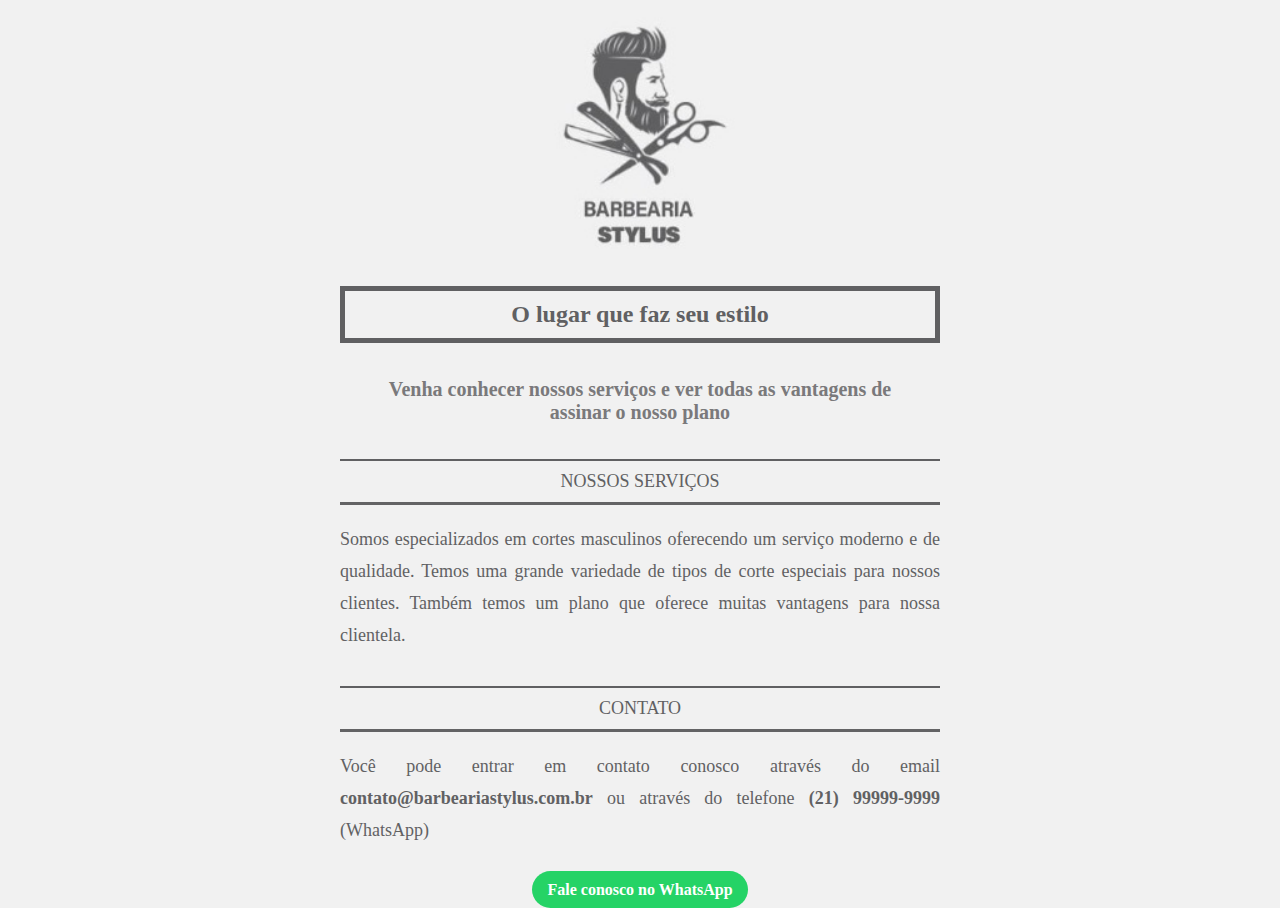
<file: ProjetoHtml/barbearia-stylus/index.html>
<!DOCTYPE html>
<html lang="en">
<head>
    <meta charset="UTF-8">
    <meta http-equiv="X-UA-Compatible" content="IE=edge">
    <meta name="viewport" content="width=device-width, initial-scale=1.0">
    <title>barberaria-stylus</title>
    <link rel="stylesheet" href="estilo.css">
</head>
<body>
    <div>
        <img src="img/logotipo.jpg" alt="foto barberaria-stylus">
        <h1>O lugar que faz seu estilo</h1>
        <h2>Venha conhecer nossos serviços e ver todas as vantagens de assinar o nosso plano</h2>
    </div>
    <div>
        <h3>NOSSOS SERVIÇOS</h3>
        <p>Somos especializados em cortes masculinos oferecendo um serviço moderno e de qualidade. Temos uma grande variedade de tipos de corte especiais para nossos clientes. Também temos um plano que oferece muitas vantagens para nossa clientela.</p>
    </div>
    <div>
        <h3>CONTATO</h3>
        <p>Você pode entrar em contato conosco através do email <span>contato@barbeariastylus.com.br</span> ou através do telefone <span>(21) 99999-9999</span> (WhatsApp)</p>
        <a href="https://api.whatsapp.com/send?phone=999999999&text=Send20%a20%quote" >Fale conosco no WhatsApp</a>
    </div>
</body>
</html>
</file>
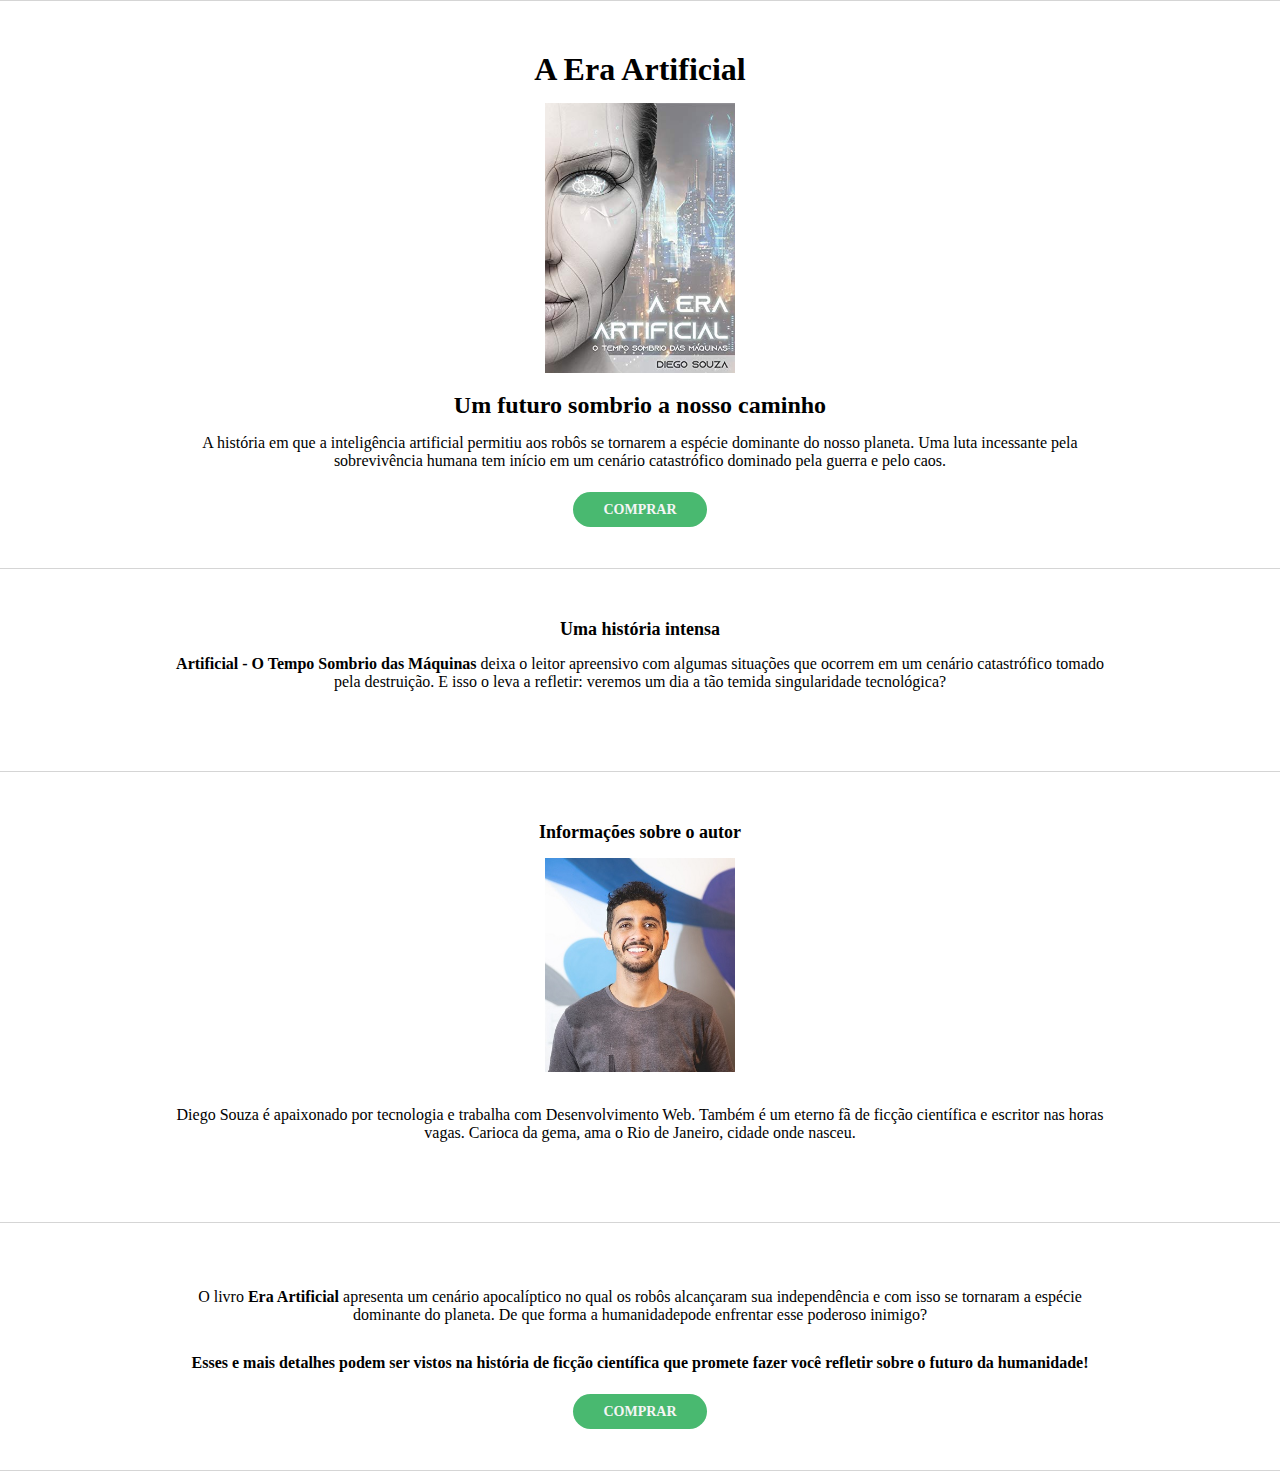
<file: ProjetoHtml/divulgacao_livro/index.html>
<!DOCTYPE html>
<html lang="Pt"> 
<head>
    <meta charset="UTF-8">
    <meta http-equiv="X-UA-Compatible" content="IE=edge">
    <meta name="viewport" content="width=device-width, initial-scale=1.0">
    <title>Livro - A Era Artificial</title>
    <link rel="stylesheet" href="estilo.css">
</head>
<body>
 <!--   1° SEÇÃO: --------------------------------------------------------------------------------------- -->
 
 <div id="secao1">

 <h1> A Era Artificial </h1>

   <img src="img/capa-livro.jpg" alt="capa-livro">
 <h2> Um futuro sombrio a nosso caminho </h2>
<p> A história em que a inteligência artificial permitiu aos robôs se tornarem a espécie dominante do nosso planeta. Uma luta incessante pela sobrevivência humana tem início em um cenário catastrófico dominado pela guerra e pelo caos. </p>
<a  href="https://amzn.to/3bXy1g9" target="_blank"> COMPRAR </a>

 </div> 
 
 <!-- 2° SEÇÃO: ---------------------------------------------------------------------------------------- -->
 
 <div>
<h3> Uma história intensa</h3>
<p> <span> Artificial - O Tempo Sombrio das Máquinas </span> deixa o leitor apreensivo com algumas situações que ocorrem em um cenário catastrófico tomado pela destruição. E isso o leva a refletir: veremos um dia a tão temida singularidade tecnológica?</p>
</div>

 <!-- 3° SEÇÃO: ---------------------------------------------------------------------------------------  -->

 <div>
<h3> Informações sobre o autor</h3>
<img src="img/autor.jpg" alt="Autor do Livro">
<p> Diego Souza é apaixonado por tecnologia e trabalha com Desenvolvimento Web. Também é um eterno fã de ficção científica e escritor nas horas vagas. Carioca da gema, ama o Rio de Janeiro, cidade onde nasceu.</p>
</div>

<!-- 4° SEÇÃO: --------------------------------------------------------------------------------------- -->

<div>
<p> O livro <span> Era Artificial </span> apresenta um cenário apocalíptico no qual os robôs alcançaram sua independência e com isso se tornaram a espécie dominante do planeta. De que forma a humanidadepode enfrentar esse poderoso inimigo?</p>
<p> <span>Esses e mais detalhes podem ser vistos na história de ficção científica que promete fazer você refletir sobre o futuro da humanidade!</span></p>
<a  href="https://amzn.to/3bXy1g9" target="_blank"> COMPRAR</a>
</div>

</body>
</html>
</file>
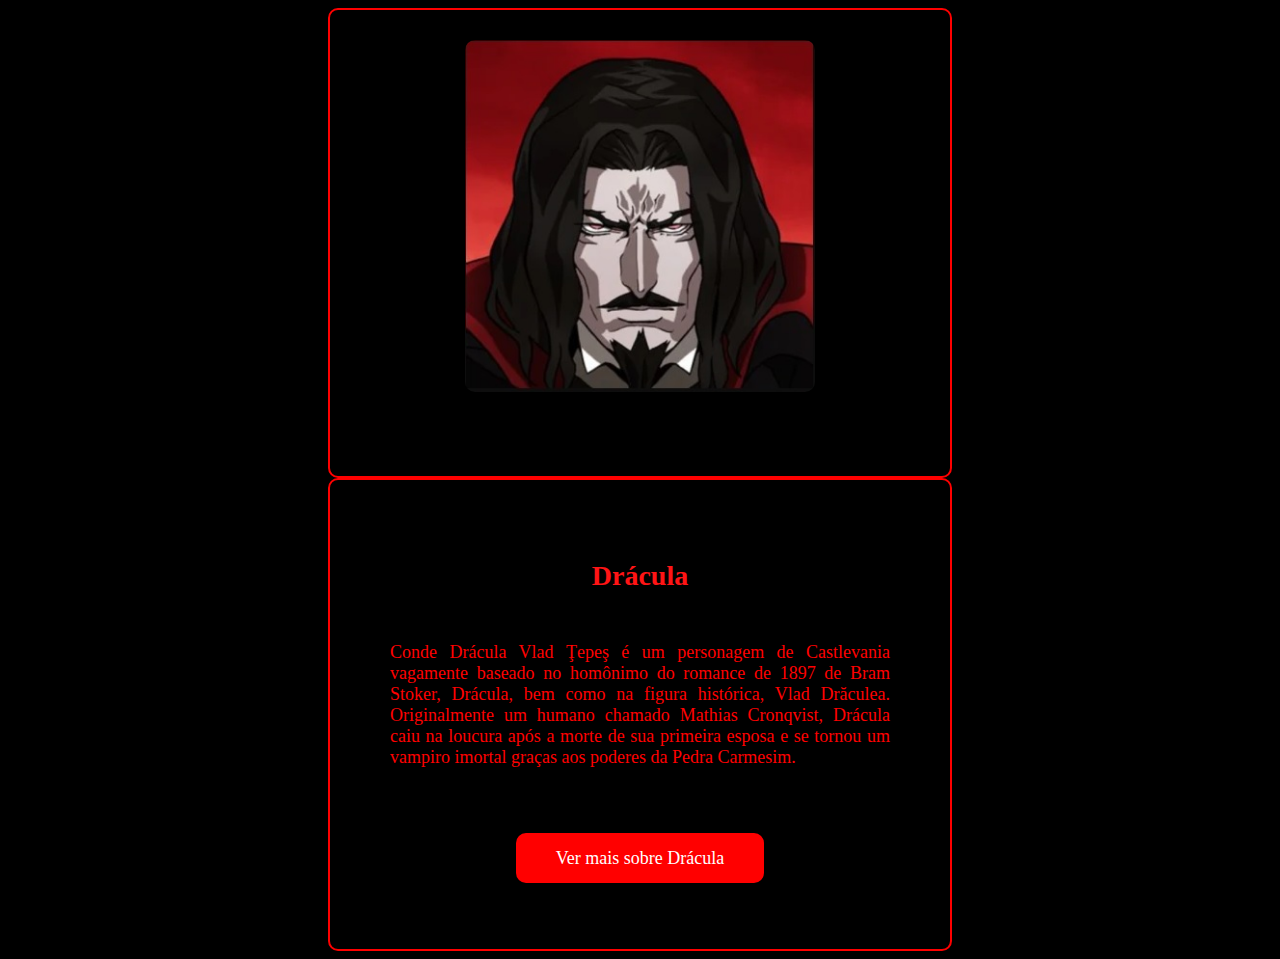
<file: ProjetoHtml/dracula/index.html>
<!DOCTYPE HTML>
<html>
<head>
    <meta charset="UTF-8">
    <title>Personagens - Castlevania</title>
    <link rel="stylesheet" href="estilo.css">
</head>
<body>
    <div>
    <img src="dracula.jpg">
</div>
    <div>
        
        <h1>Drácula</h1>
        <p>Conde Drácula Vlad Ţepeş é um personagem de Castlevania vagamente baseado no  homônimo do romance de 1897 de Bram Stoker, Drácula, bem como na figura histórica, Vlad Drăculea. Originalmente um humano chamado Mathias Cronqvist, Drácula caiu na loucura após a morte de sua primeira esposa e se tornou um vampiro imortal graças aos poderes da Pedra Carmesim.</p>
        <a href="https://meusite.com.br/dracula">Ver mais sobre Drácula</a>
    </div>
</body>
</html>
</file>
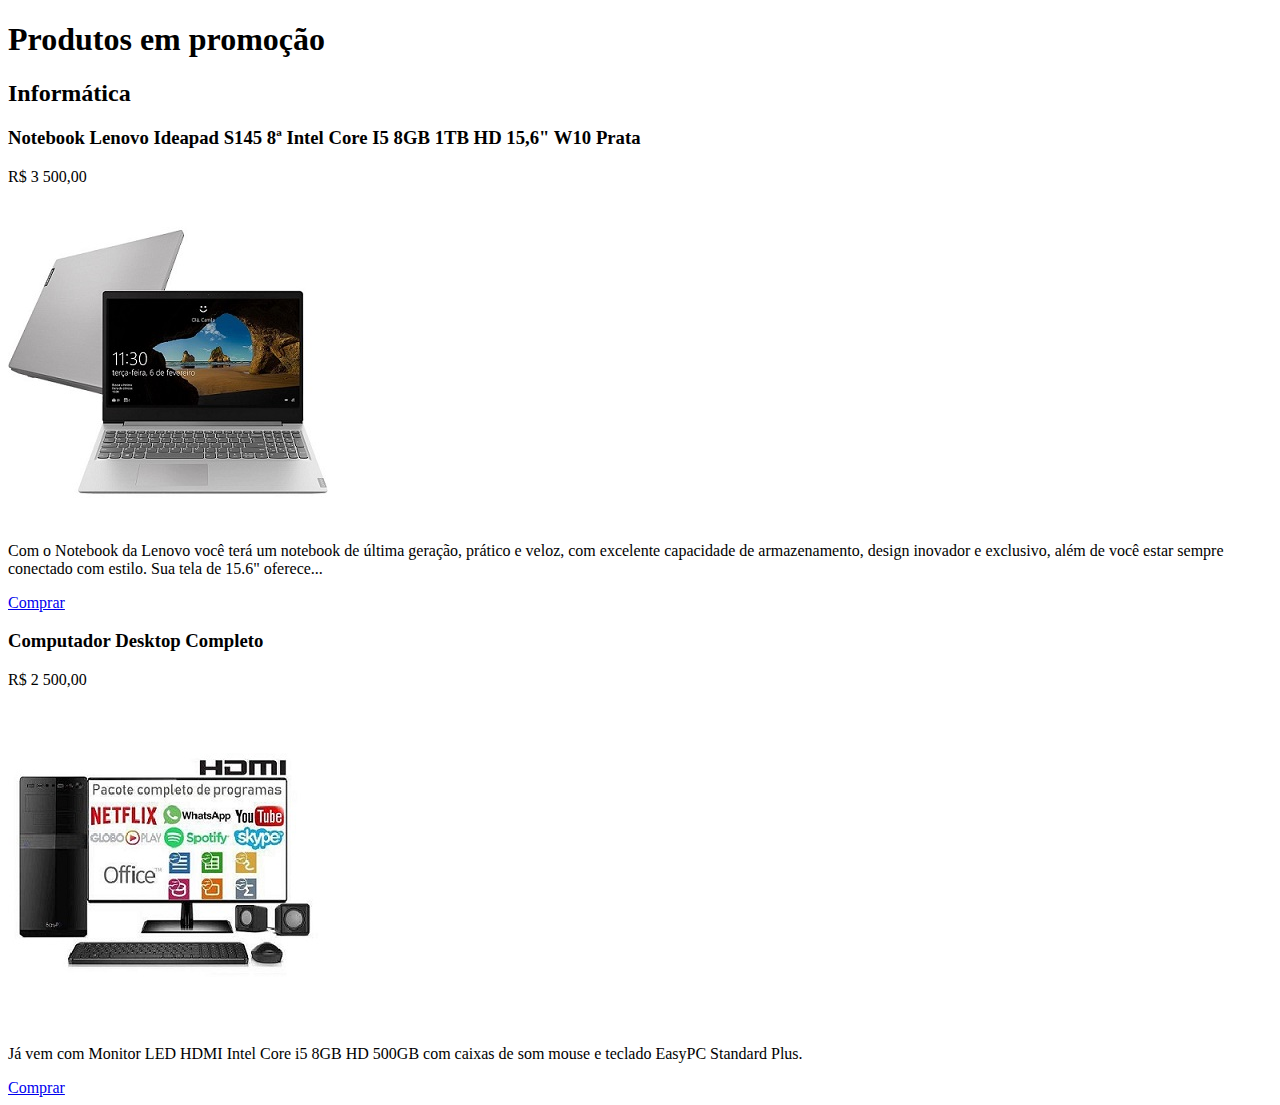
<file: ProjetoHtml/Primeiro_index_html/index.html>
<!DOCTYPE html>
<html>
<head>
    <meta charset="UTF-8">
    <title>Loja virtual</title>
</head>
<body>
    <h1>Produtos em promoção</h1>

    <h2>Informática</h2>

    <div>
    <h3>Notebook Lenovo Ideapad S145 8ª Intel Core I5 8GB 1TB HD 15,6" W10 Prata</h3>
        
    <p>R$ 3 500,00</p>
        
    <img src="computador.jpg" alt="Notebook Lenovo Ideapad s145" title="Notebook Lenovo" >
        
    <p>Com o Notebook da Lenovo você terá um notebook de última geração,
    prático e veloz, com excelente capacidade de armazenamento, design
    inovador e exclusivo, além de você estar sempre conectado com estilo.
    Sua tela de 15.6" oferece...</p>
    
    <a href="https://www.mercadolivre.com.br/p/MLB18499971" target="_blank">
    Comprar
    </a>
            
    </div>
    
    <div>
        
    <h3>Computador Desktop Completo</h3>

    <p>R$ 2 500,00</p>
    
    <img src="desktop.jpg" alt="Imagem Desktop" title="Imagem Desktop Completo">
    
    <p>Já vem com Monitor LED HDMI Intel Core i5 8GB HD 500GB com caixas
    de som mouse e teclado EasyPC Standard Plus.</p>
    
    <a href="https://www.mercadolivre.com.br/p/MLB33922998" target="_blank">
    Comprar
    </a>
        
    </div>
</body>
</html>
</file>
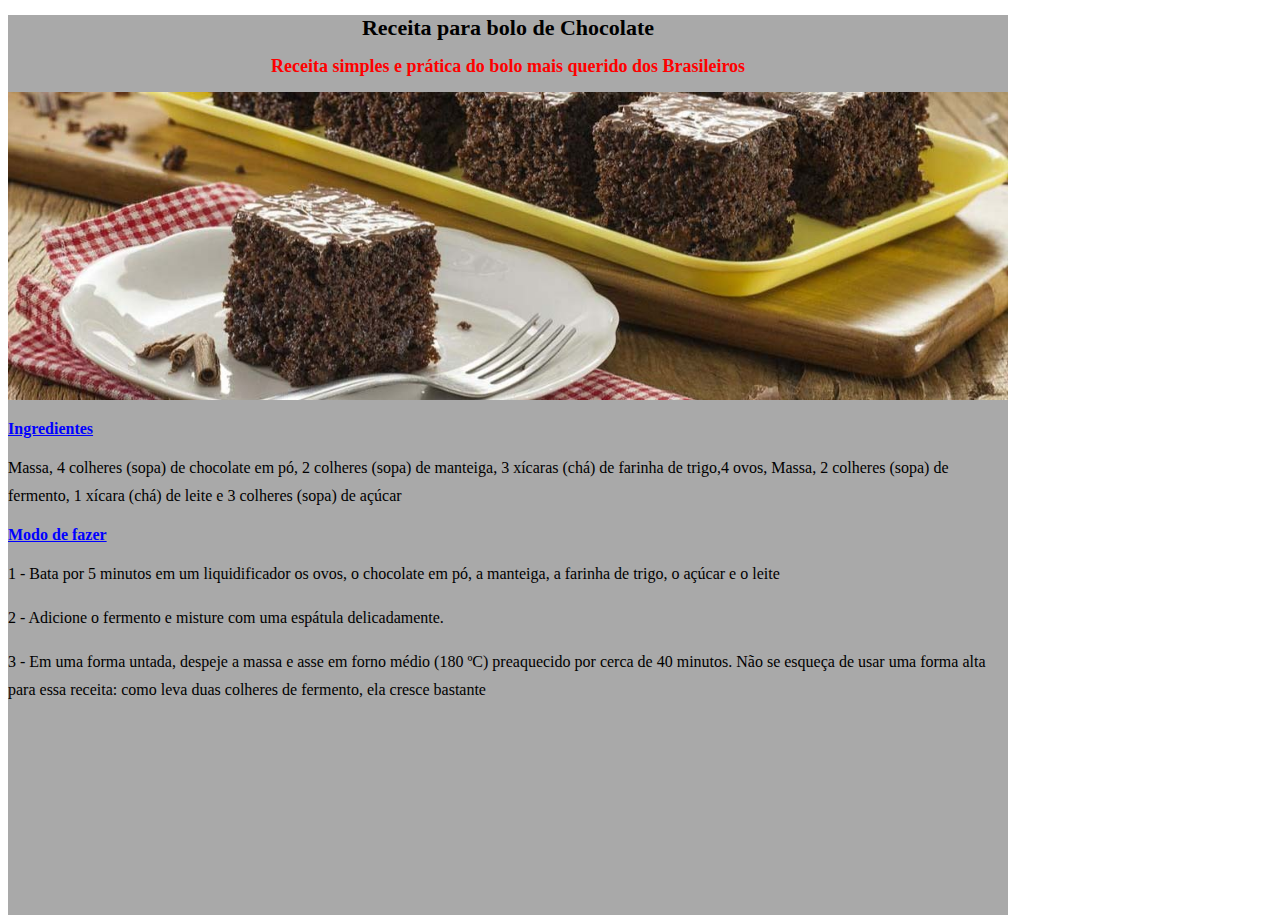
<file: ProjetoHtml/receita_bolo/index.html>
<!DOCTYPE html>
<html lang="pt">
<head>
    <meta charset="UTF-8">
    <meta http-equiv="X-UA-Compatible" content="IE=edge">
    <meta name="viewport" content="width=device-width, initial-scale=1.0">
    <title>Receita: Bolo de Chocolate</title>
    <link rel="stylesheet" href="estilo.css">
</head>
<body>
<div id="agr">
    <div>
        <h1>Receita para bolo de Chocolate</h1>
        <h2>Receita simples e prática do bolo mais querido dos Brasileiros</h2>
        <img src="imagem/bolo-chocolate.jpg" alt="Bolo de Chocolate">
    </div>
    
    <div>
        <h3>Ingredientes</h3>
        <p>Massa, 4 colheres (sopa) de chocolate em pó, 2 colheres (sopa) de manteiga, 3 xícaras (chá) de farinha de trigo,4 ovos, Massa, 2 colheres (sopa) de fermento, 1 xícara (chá) de leite e 3 colheres (sopa) de açúcar</p>
    </div>
    <div>
        <h3><span> Modo de fazer</span></h3>
        <p>1 - Bata por 5 minutos em um liquidificador os ovos, o chocolate em pó, a manteiga, a farinha de trigo, o açúcar e o leite</p>
        <p>2 - Adicione o fermento e misture com uma espátula delicadamente.</p>
        <p>3 - Em uma forma untada, despeje a massa e asse em forno médio (180 ºC) preaquecido por cerca de 40 minutos. Não se esqueça de usar uma forma alta para essa receita: como leva duas colheres de fermento, ela cresce bastante</p>
    </div> 
</div>  
</body>
</html>
</file>
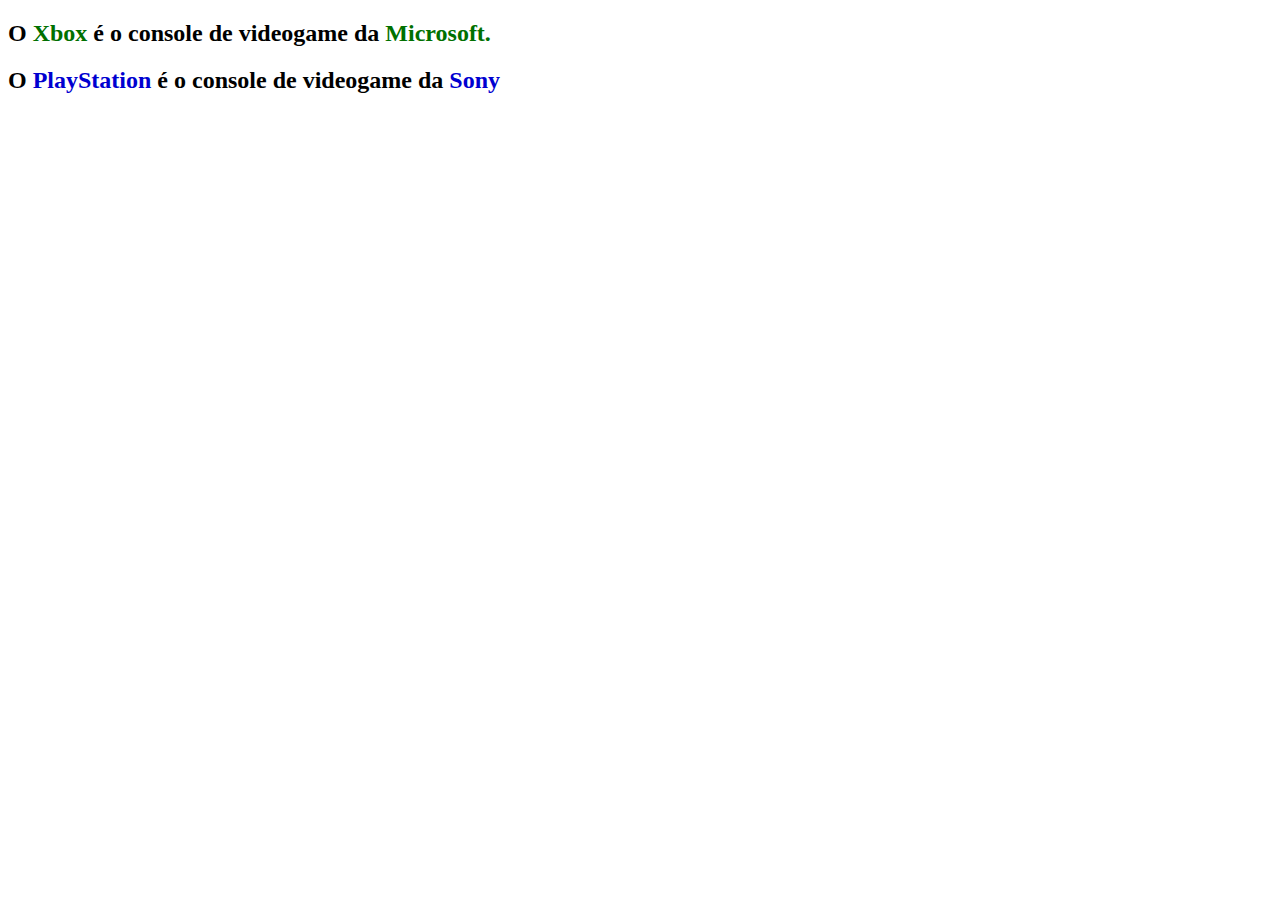
<file: ProjetoHtml/Projeto_Ilha_bela/missao4/index.html>
<!DOCTYPE html>
<html>
    <head>
        <meta charset="UTF-8">
        <title>Tag - span</title>
        <link rel="Stylesheet" href="estilo.css">
    </head>
    <body>
        <div>
            <h2>
                O <span class="Xbox">Xbox</span> é o console de videogame da <span class="Xbox">Microsoft.</span>
            </h2>
        </div>
        <div>
            <h2>
                O <span class="PlayStation">PlayStation</span> é o console de videogame da <span class="PlayStation">Sony</span>
            </h2>
        </div>
    </body>

</html>
</file>
<file: ProjetoHtml/barbearia-stylus/estilo.css>
body{
    background-color: #f1f1f1;
}
div{ 
    width: 600px;
    margin: 0px auto;
    text-align: center;
}
img{
    width: 190px;
}
h1{
    font-size: 24px;
    font-family: Verdana;
    color: #606062;
    padding: 10px;
    border: 5px solid #606062;

}
h2{
    font-size: 20px;
    font-family: Verdana;
    color: #7a797b;
    margin: 35px 20px;
}
h3{
    font-size: 18px;
    font-family: Verdana;
    font-weight: normal;
    color:#606062;
    padding: 10px 0;
    margin-top: 30px;
    border-top: 2px solid #606062;
    border-bottom: 3px solid #636365;
}
p{
    font-size: 18px;
    font-family: Verdana;
    text-align: justify;
    color: #616163;
    line-height: 32px;
    margin-bottom: 35px;
}
span{
    font-weight: bold;
}
a{
    font-size: 16px;
    font-family: Verdana;
    font-weight: bold;
    background-color:#25D366;
    color: #ffffff;
    text-decoration: none;
    border-radius: 25px;
    padding:  10px 15px;
    margin-top: 15px;
    
}
</file>
<file: ProjetoHtml/divulgacao_livro/estilo.css>
*{
    margin: 0;
    padding: 0;
}

#secao1{
    border-top: 1px solid #d5d5d5 ;
}
div{
   font-family: Tahoma;
   text-align: center;
   background-color: wF5F5F5;
   color: #000000;
   border-bottom: 1px solid #d5d5d5;
   padding: 50px;
   
}
p {
    font-size: 16px;
    margin: 15px auto 30px auto;
    width: 930px;
}
img{
    width: 190px;
    padding: 15px;
}
a{
    font-size: 14px;
    background-color: #49b970;
    text-decoration: none;
    border-radius: 25px;
    padding: 10px 30px;
    font-weight: bold;
    color: #F5F5F5;
}
h1{
   
    margin-top: 0;
    font-size: 32px;
}
h2{
    font-size: 24px;
}
h3 {
    font-size: 18px;
}

span {
    font-weight: bold;
}
</file>
<file: ProjetoHtml/dracula/estilo.css>
body{
    background-color: black;
}
div{
    width: 500px;
    margin: 0 auto;
    border: 2px solid red;
    text-align: center;
    padding: 30px 60px 80px 60px;
    border-radius: 10px;
}
p{
    font-family: verdana;
    color: red;
    font-size: 18px;
    margin-bottom: 80px;
    text-align: justify;

}
h1{
    font-family: impact;
    color:  #ff1415;
    font-size: 28px;
    margin-top: 50px;
    margin-bottom: 50px;
   

}
a{
    font-family: verdana;
    font-size: 18px;
    color:  #ffffff;
    background-color: red;
    padding: 15px 40px;
    text-decoration: none;
    border-radius: 10px;

}
img{
    width: 350px;
    border-radius: 10px;
    margin: 0 auto;
}
</file>
<file: ProjetoHtml/receita_bolo/estilo.css>
div{
    font-family: Verdana;
 
}
h1{
    font-size: 22px;
    text-align:center;
}
h2{
    font-size: 18px;
    text-align: center;
    color:rgb(255,0,0);
    font-weight:bold;
}
h3{
    font-size: 16px;
    color: #0000ff;
    text-decoration: underline;
}
p{
    font-size: 14;
    line-height: 28px;
 
}
#agr{
    width: 1000px;
    height: 900px;
    background-color: darkgray;

}
img{
    width: 100%;
    object-fit: cover
}
</file>
<file: ProjetoHtml/Projeto_Ilha_bela/missao4/estilo.css>
.Xbox{ color: #007000;}
.PlayStation{color: #0000D0;}
</file>
